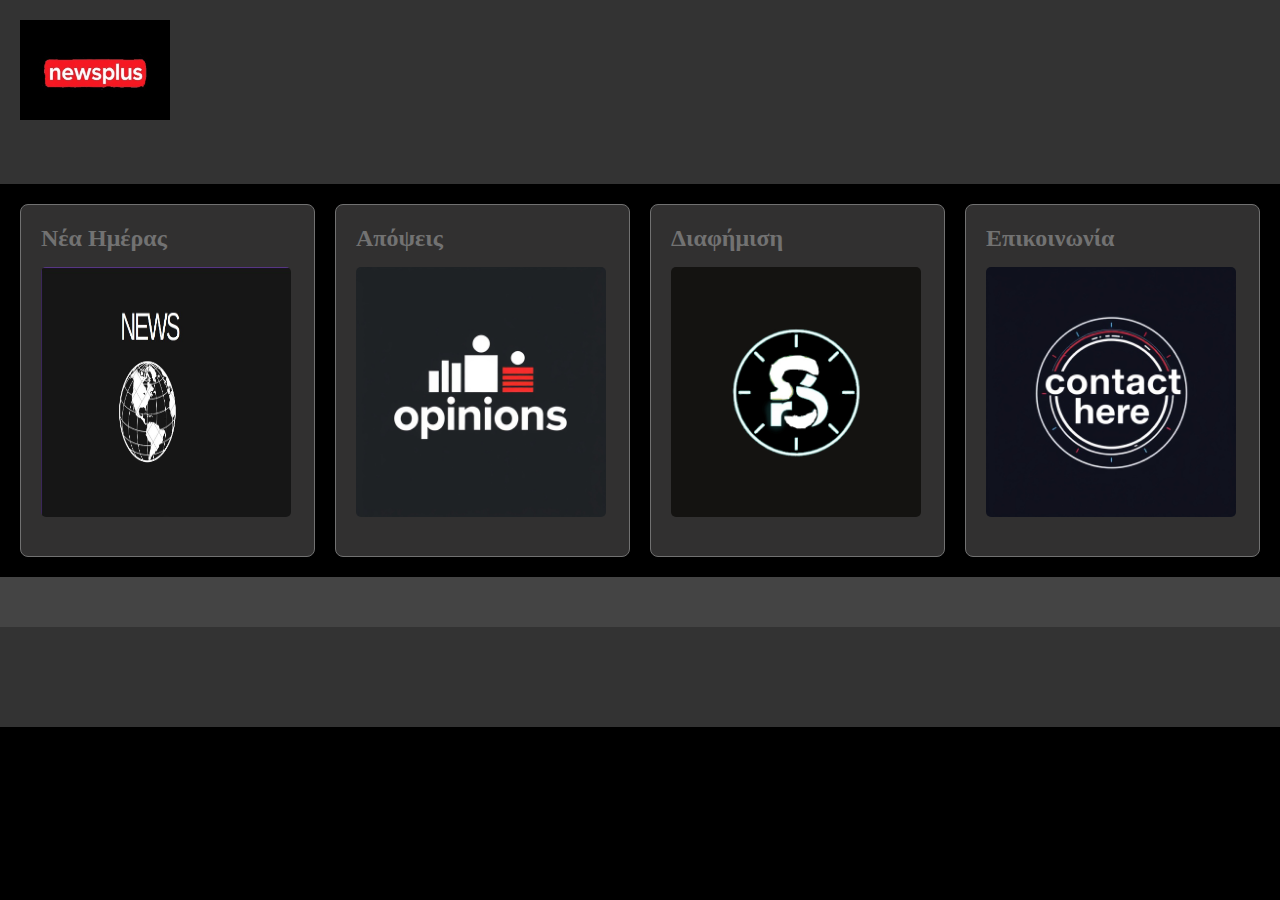
<file: index.html>
<!DOCTYPE html>
<html lang="el">
<head>
    <meta charset="UTF-8">
    <meta name="viewport" content="width=device-width, initial-scale=1.0">
    <title>NewsPlus - Η πύλη ενημέρωσης</title>
    <link rel="stylesheet" href="styles.css">
<script src="https://translate.google.com/translate_a/element.js?cb=googleTranslateElementInit"></script>
    <script>
        function googleTranslateElementInit() {
            new google.translate.TranslateElement({pageLanguage: 'en'}, 'google_translate_element');
        }
        async function fetchWeatherAndNews() {
            const response = await fetch('https://ipapi.co/json/');
            const data = await response.json();
            const location = data.city + ', ' + data.country_name;
            document.getElementById('weather-info').innerHTML = `
                <p>${location}</p>
                <a href="https://meteo.gr" target="_blank">Πατήστε εδώ για περισσότερα</a>`;
            document.getElementById('last-news').innerHTML = '<p>Η τελευταία είδηση: <a href="news.html">Δείτε περισσότερα εδώ</a></p>';
        }
        fetchWeatherAndNews();
    </script>

</head>
<body>
    <!-- Header with Logo and Language Switch -->
    <header>
        <div class="logo">
            <img src="newsplus3.jpg" alt"newsplus" style="width:500px;height:100px;">
       <div id="google_translate_element"></div>
    <header>
        <div id="weather-info"></div>
        <div id="last-news"></div>
    </header>

 </div>
            </header>

<!-- Main Content Sections -->
    <main>
        <!-- Νέα Ημέρας Section -->
        <section id="news-of-the-day" class="section" data-category="news">
       <h2>Νέα Ημέρας</h2>
            
<img src="news.jpg" alt="News Image" style="width:250px;height:250px;">
             

        </section>

        <!-- Απόψεις Section -->
        <section id="opinions" class="section" data-category="opinions">
            <h2>Απόψεις</h2>
            <img src="opinions.jpg" alt="Opinions Image" style="width:250px;height:250px;" >
             
        </section>

        <!-- Διαφήμιση Section -->
        <section id="advertising" class="section" data-category="ads">
            <h2>Διαφήμιση</h2>
            <img src="ad.jpg" alt="Advertising Image" style="width:250px;height:250px;" class="custom-image">
             
        </section>

        <!-- Επικοινωνία Section -->
       <section id="contact" class="section" data-category="contact">
            <h2>Επικοινωνία</h2>
            <img src="contact.jpg" alt="contact image" style="width:250px;height:250px;">
             
            </div>
        </section>
    </main>
<script src="script.js"></script>

<div class="main-content">
    <!-- Κύριο περιεχόμενο της σελίδας -->
    
</div>

<footer class="footer-bar">
    <div class="footer-content">
         
    </div>
</footer>
</body>
</html>
</file>
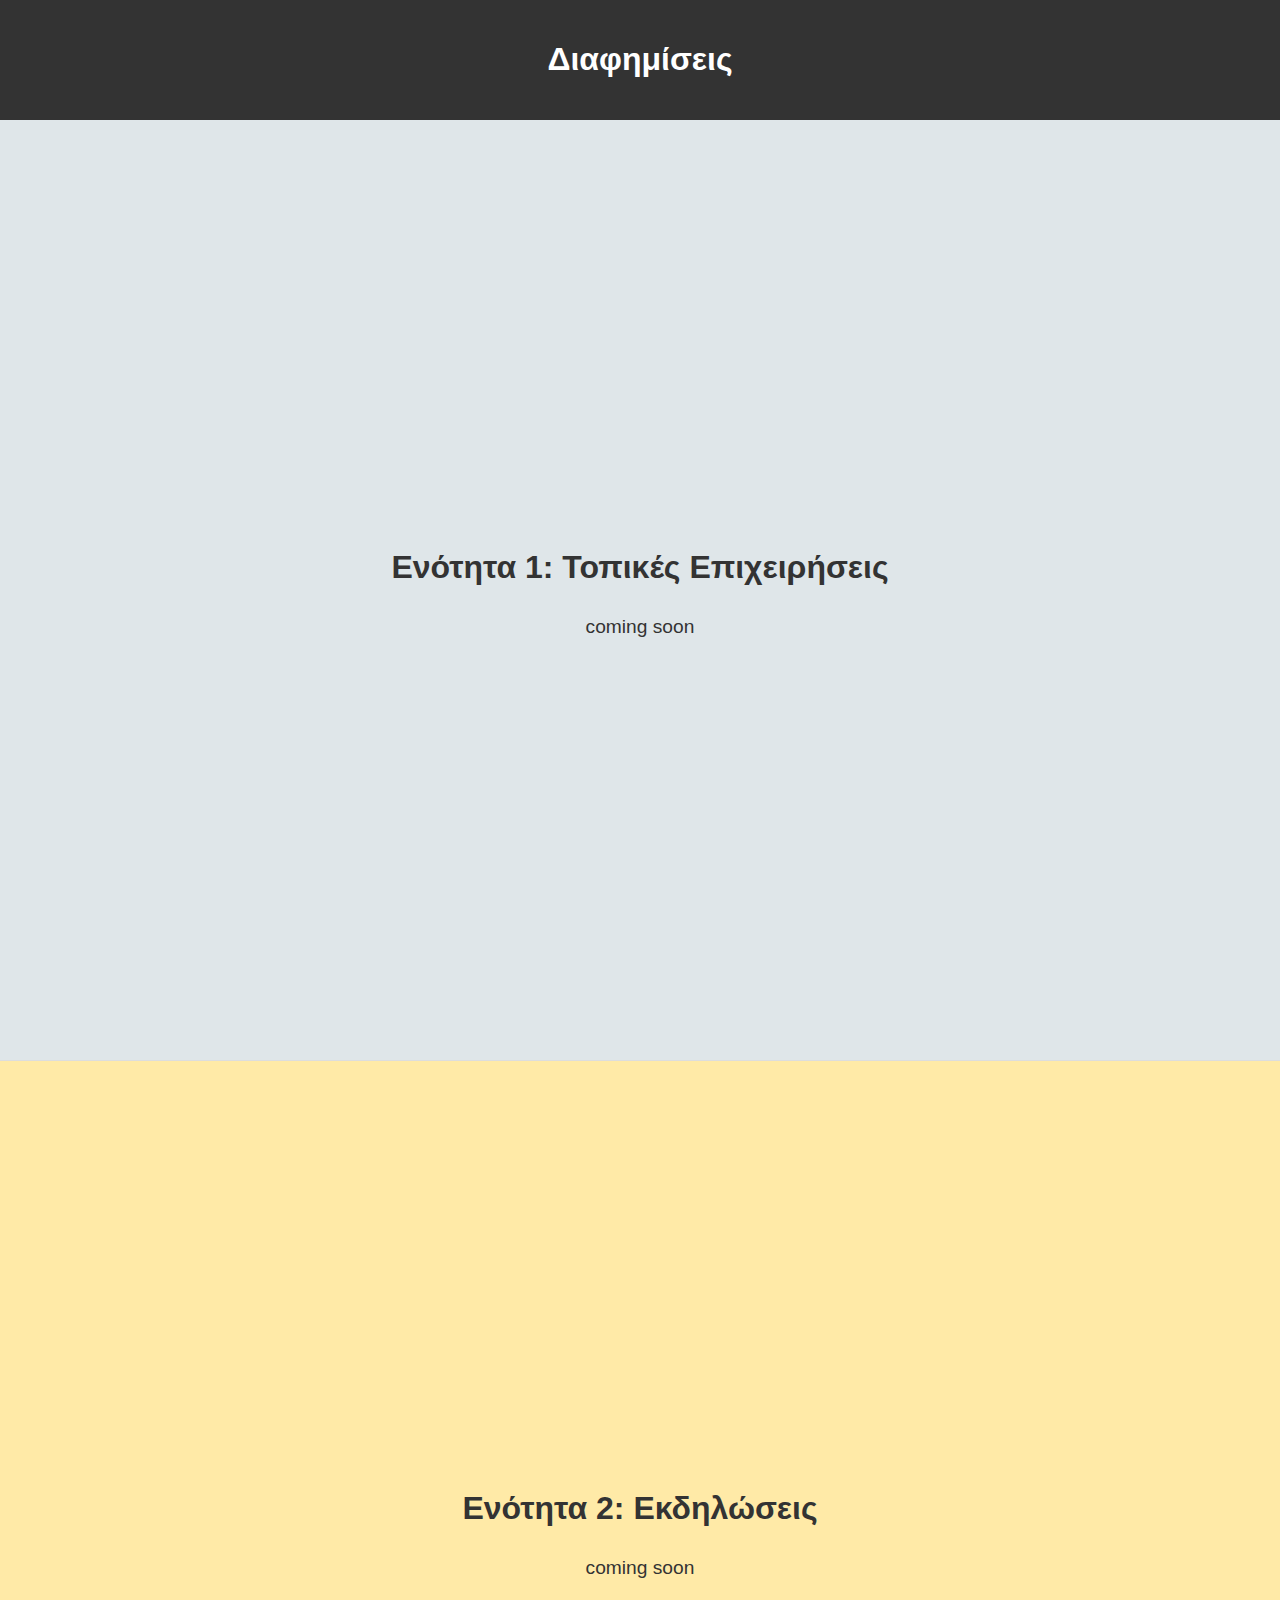
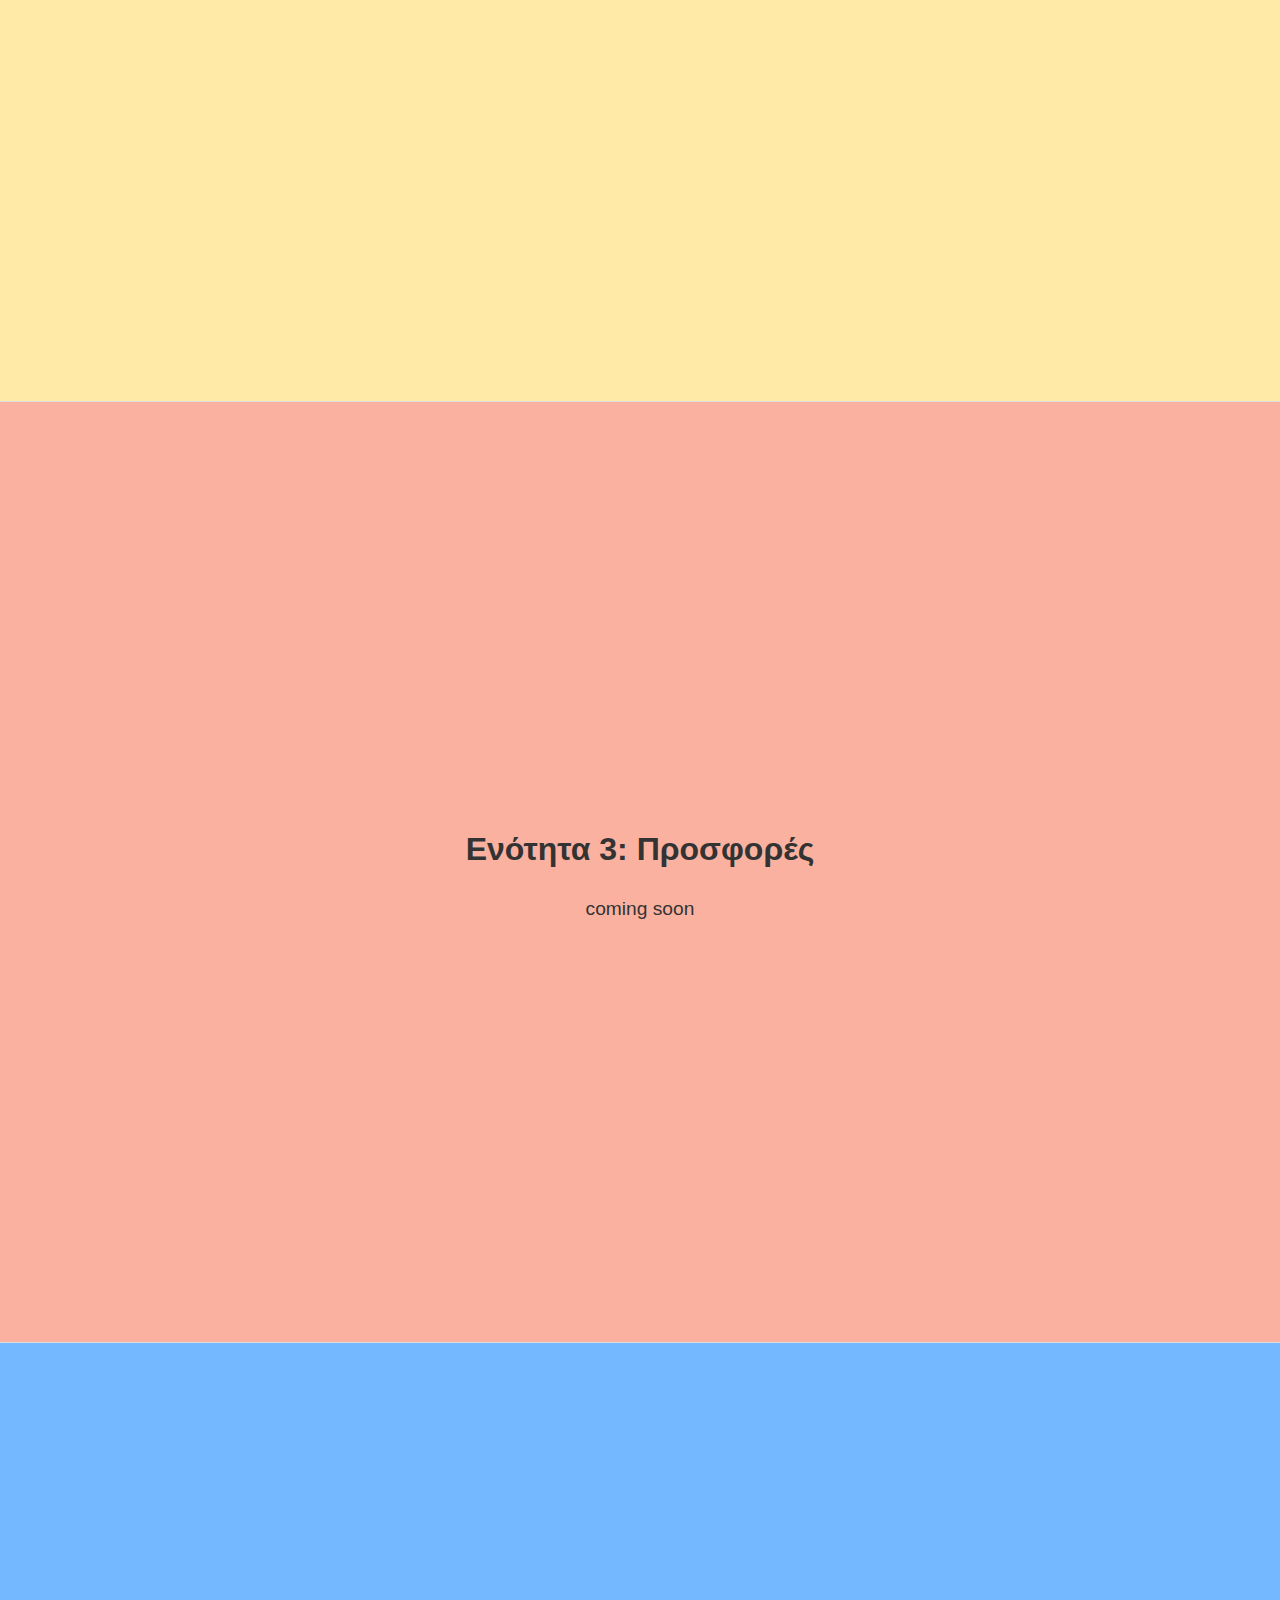
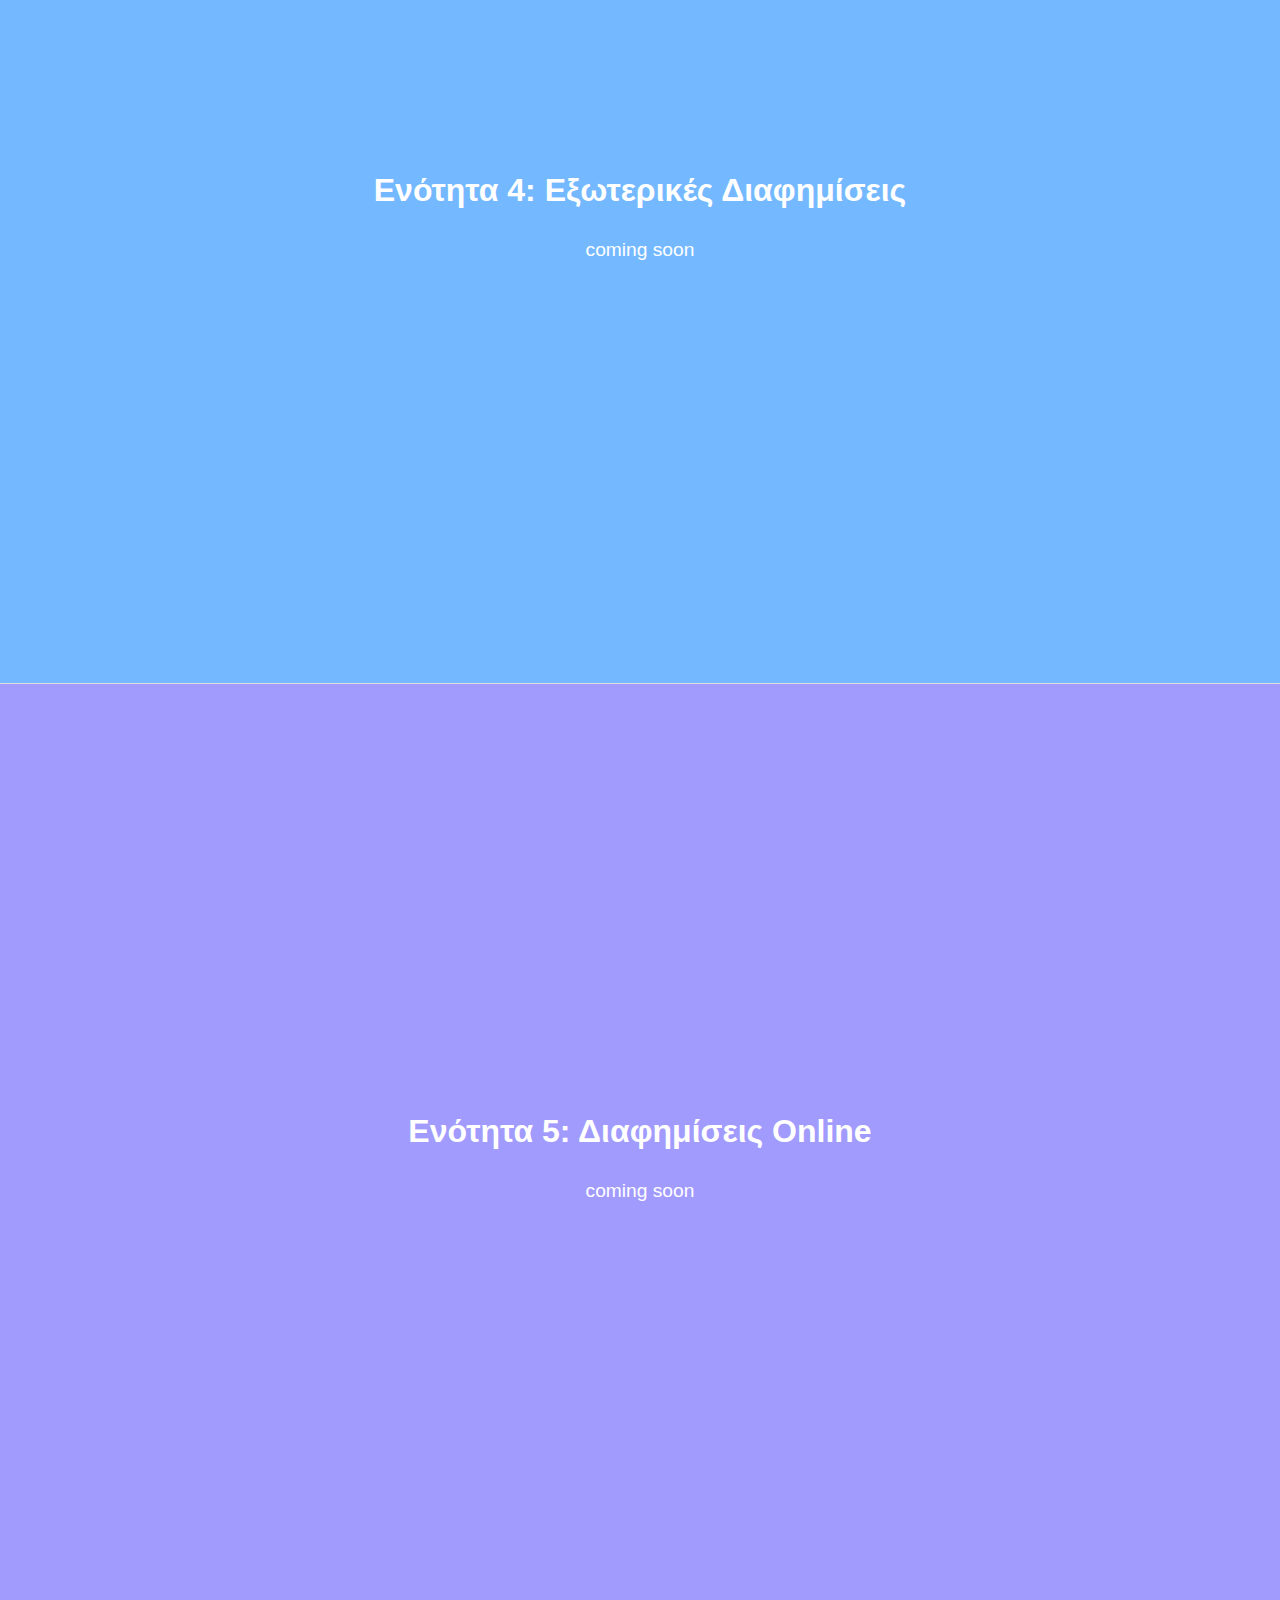
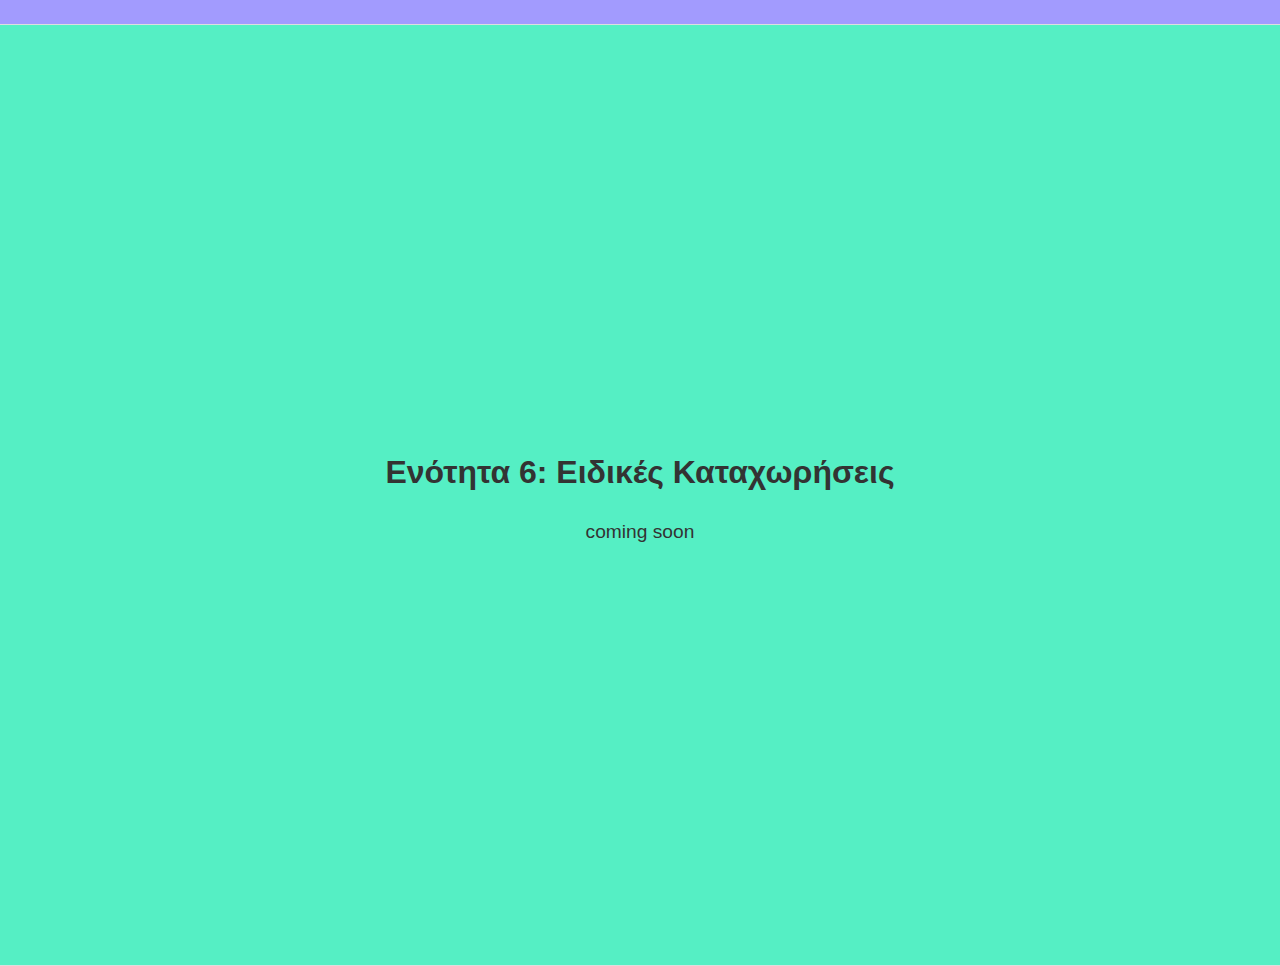
<file: ads.html>
<!DOCTYPE html>
<html lang="el">
<head>
    <meta charset="UTF-8">
    <meta name="viewport" content="width=device-width, initial-scale=1.0">
    <title>Διαφημίσεις</title>
    <link rel="stylesheet" href="ads.css">
</head>
<body>
    <header class="main-header">
        <h1>Διαφημίσεις</h1>
    </header>

    <main class="ads-container">
        <!-- Ενότητα 1 -->
        <section class="ad-section section-1">
            <h2>Ενότητα 1: Τοπικές Επιχειρήσεις</h2>
            <p>coming soon</p>
        </section>

        <!-- Ενότητα 2 -->
        <section class="ad-section section-2">
            <h2>Ενότητα 2: Εκδηλώσεις</h2>
            <p>coming soon</p>
        </section>

        <!-- Ενότητα 3 -->
        <section class="ad-section section-3">
            <h2>Ενότητα 3: Προσφορές</h2>
            <p>coming soon</p>
        </section>

        <!-- Ενότητα 4 -->
        <section class="ad-section section-4">
            <h2>Ενότητα 4: Εξωτερικές Διαφημίσεις</h2>
            <p>coming soon</p>
        </section>

        <!-- Ενότητα 5 -->
        <section class="ad-section section-5">
            <h2>Ενότητα 5: Διαφημίσεις Online</h2>
            <p>coming soon</p>
        </section>

        <!-- Ενότητα 6 -->
        <section class="ad-section section-6">
            <h2>Ενότητα 6: Ειδικές Καταχωρήσεις</h2>
            <p>coming soon</p>
        </section>
    </main>

    <script src="ads.js"></script>
</body>
</html>
</file>
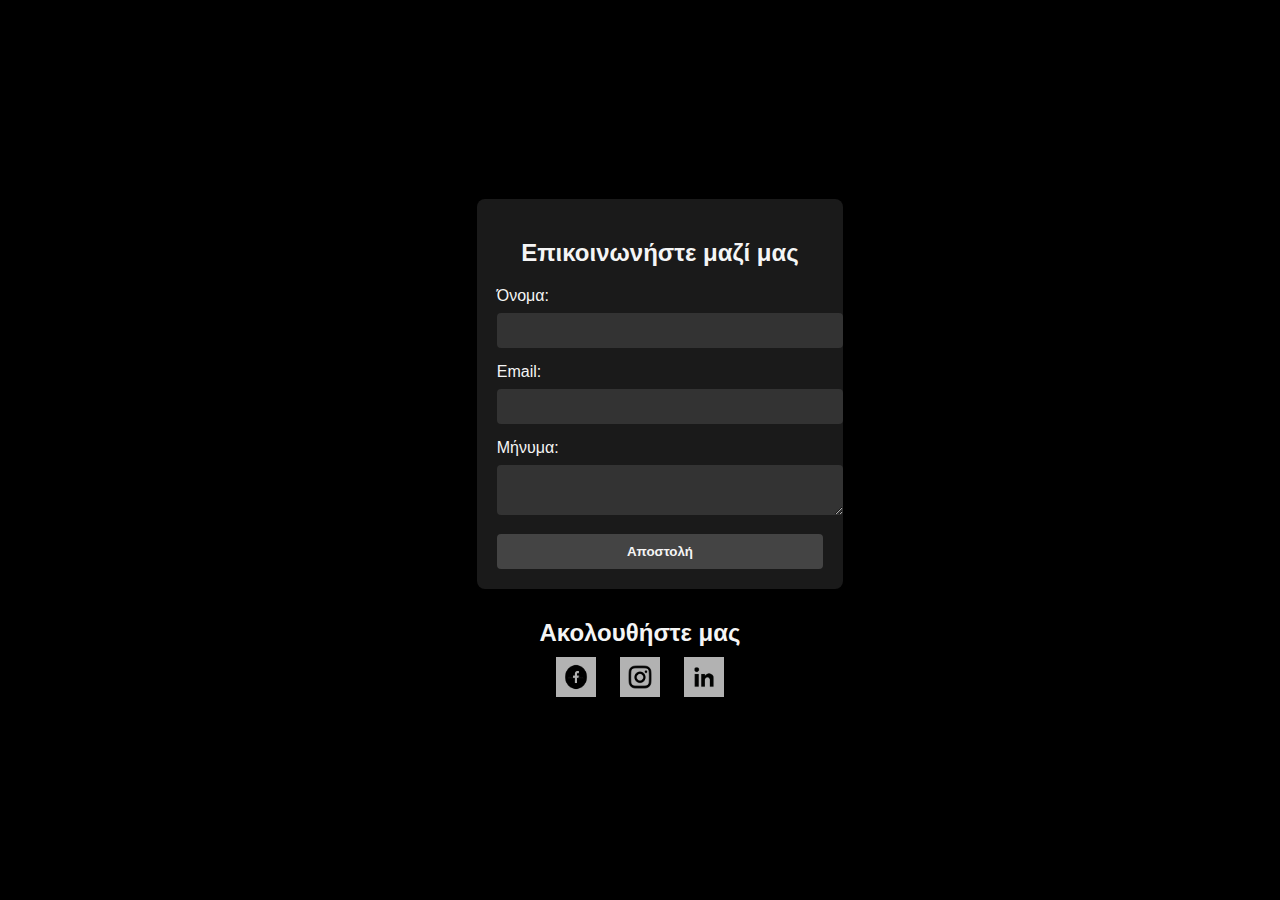
<file: contact.html>
<!DOCTYPE html>
<html lang="el">
<head>
    <meta charset="UTF-8">
    <meta name="viewport" content="width=device-width, initial-scale=1.0">
    <title>Επικοινωνία - NewsPlus</title>
    <link rel="stylesheet" href="contact.css">
</head>
<body>
    <main>
        <section class="contact-form">
            <h2>Επικοινωνήστε μαζί μας</h2>            
         <form action="https://formsubmit.co/institutional.minnow.nsqb@flashpost.net" method="POST">
    <label for="name">Όνομα:</label>
    <input type="text" id="name" name="name" required>
    
    <label for="email">Email:</label>
    <input type="email" id="email" name="email" required>
    
    <label for="message">Μήνυμα:</label>
    <textarea id="message" name="message" required></textarea>
    
    <button type="submit">Αποστολή</button>
</form>
        </section>

        <section class="social-links">
            <h2>Ακολουθήστε μας</h2>
            <a href="https://www.facebook.com/profile.php?id=100077346199174" target="_blank">
                <img src="facebook.png" alt="Facebook">
            </a>
            <a href="https://www.instagram.com/thomas.gkoud/" target="_blank">
                <img src="instagram.png" alt="Instagram">
            </a>
            <a href="https://www.linkedin.com/in/thomas-gkountopoulos/" target="_blank">
                <img src="linkedin.png" alt="LinkedIn">
            </a>
        </section>
    </main>
</body>
</html>
</body>
</file>
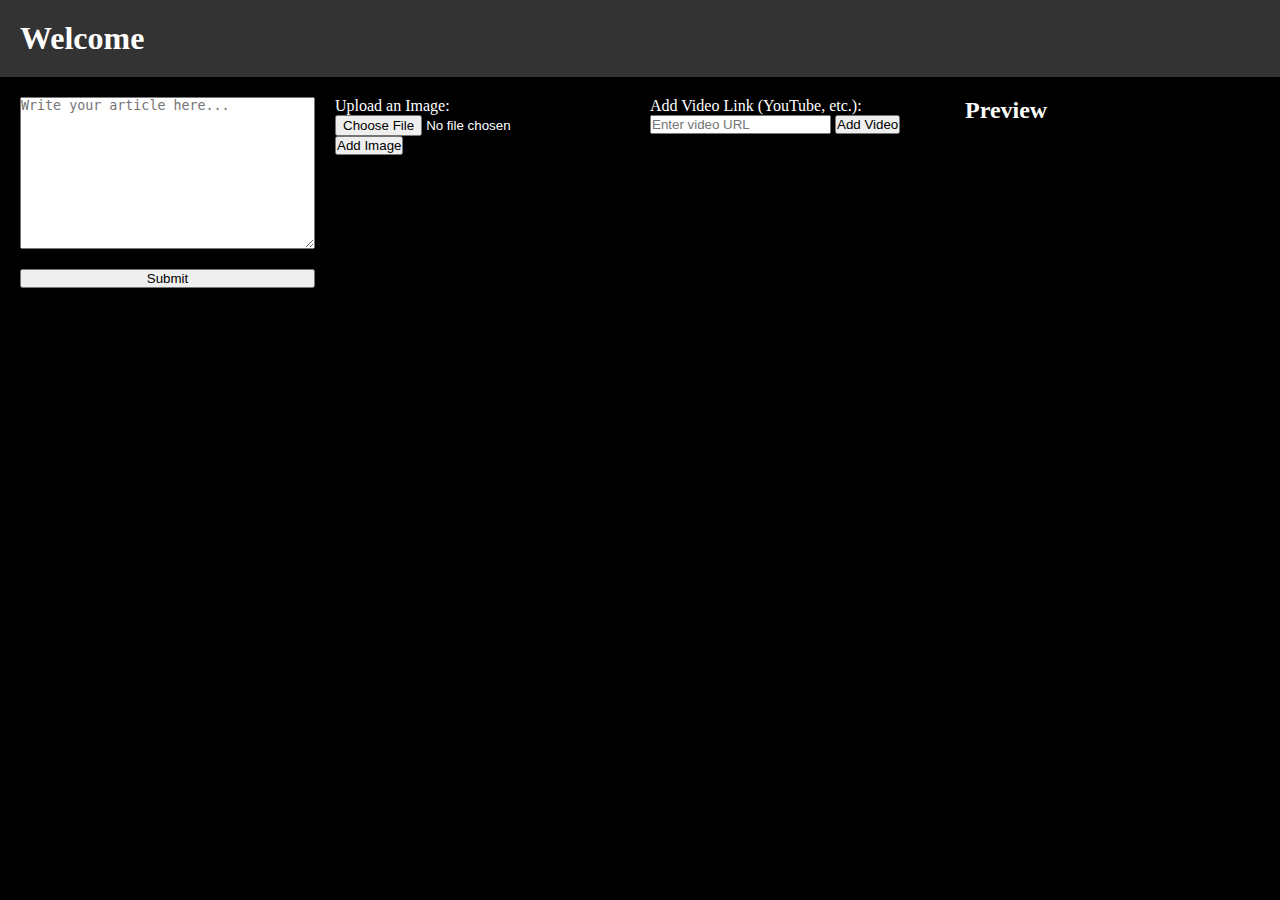
<file: editor.html>
<!DOCTYPE html>
<html lang="el">
<head>
    <meta charset="UTF-8">
    <meta name="viewport" content="width=device-width, initial-scale=1.0">
    <title>Write Article</title>
    <link rel="stylesheet" href="styles.css">
    <script src="editor.js"></script>
</head>
<body>
    <header>
        <h1 id="welcomeMessage">Welcome</h1>
    </header>
    <main>
        <textarea id="articleContent" rows="10" cols="50" placeholder="Write your article here..."></textarea>
        
        <!-- Επιλογή Εικόνας -->
        <div>
            <label for="imageUpload">Upload an Image:</label>
            <input type="file" id="imageUpload" accept="image/*">
            <button id="addImage">Add Image</button>
        </div>

        <!-- Επιλογή Βίντεο -->
        <div>
            <label for="videoLink">Add Video Link (YouTube, etc.):</label>
            <input type="text" id="videoLink" placeholder="Enter video URL">
            <button id="addVideo">Add Video</button>
        </div>

        <!-- Περιοχή Προεπισκόπησης Άρθρου -->
        <div id="previewSection">
            <h2>Preview</h2>
            <div id="articlePreview"></div>
        </div>

        <!-- Υποβολή Άρθρου -->
        <button id="submitArticle">Submit</button>
    </main>
</body>
</html>
</file>
<file: ads.css>
body {
    margin: 0;
    padding: 0;
    font-family: Arial, sans-serif;
    background-color: #f4f4f4;
    color: #333;
    scroll-behavior: smooth;
}

.main-header {
    text-align: center;
    background: #333;
    color: #fff;
    padding: 20px 0;
    box-shadow: 0 2px 5px rgba(0, 0, 0, 0.2);
}

.ads-container {
    display: flex;
    flex-direction: column;
}

.ad-section {
    min-height: 100vh;
    display: flex;
    flex-direction: column;
    justify-content: center;
    align-items: center;
    padding: 20px;
    border-bottom: 1px solid #ddd;
}

.ad-section h2 {
    font-size: 2rem;
    margin-bottom: 10px;
}

.ad-section p {
    font-size: 1.2rem;
    text-align: center;
    max-width: 800px;
}

/* Στυλ για κάθε ενότητα */
.section-1 {
    background: #dfe6e9;
}

.section-2 {
    background: #ffeaa7;
}

.section-3 {
    background: #fab1a0;
}

.section-4 {
    background: #74b9ff;
    color: #fff;
}

.section-5 {
    background: #a29bfe;
    color: #fff;
}

.section-6 {
    background: #55efc4;
}
</file>
<file: contact.css>
/* Γενικό στυλ για μαύρο φόντο και ανοιχτόχρωμο κείμενο */
body {
    background-color: #000;
    color: #f5f5f5;
    font-family: Arial, sans-serif;
    display: flex;
    justify-content: center;
    align-items: center;
    height: 100vh;
    margin: 0;
}

/* Στυλ για την ενότητα της φόρμας επικοινωνίας */
.contact-form {
    background-color: #1a1a1a;
    padding: 20px;
    border-radius: 8px;
    width: 100%;
    max-width: 400px;
}

.contact-form h2 {
    color: #f5f5f5;
    margin-bottom: 20px;
    text-align: center;
}

.contact-form label {
    display: block;
    margin-bottom: 8px;
}

.contact-form input, .contact-form textarea {
    width: 100%;
    padding: 10px;
    margin-bottom: 15px;
    border: none;
    border-radius: 4px;
    background-color: #333;
    color: #f5f5f5;
}

.contact-form button {
    width: 100%;
    padding: 10px;
    border: none;
    border-radius: 4px;
    background-color: #444;
    color: #f5f5f5;
    cursor: pointer;
    font-weight: bold;
    transition: background-color 0.3s ease;
}

.contact-form button:hover {
    background-color: #555;
}

/* Στυλ για τα social media εικονίδια */
.social-links {
    margin-top: 30px;
    text-align: center;
}

.social-links h2 {
    color: #f5f5f5;
    margin-bottom: 10px;
}

.social-links a {
    margin: 0 10px;
    display: inline-block;
}

.social-links img {
    width: 40px;
    height: 40px;
    filter: brightness(0.7); /* Σκούρο εφέ */
    transition: filter 0.3s ease;
}

.social-links img:hover {
    filter: brightness(1); /* Διακριτή φωτεινότητα στο hover */
</file>
<file: styles.css>
/* Βασικό reset για τον browser */
* {
    margin: 0;
    padding: 0;
    box-sizing: border-box;
}

/* Στυλ για το Header */
header {
    display: flex;
    justify-content: space-between;
    align-items: center;
    padding: 20px;
    background-color: #333;
    color: #fff;
}

.logo img {
    max-width: 150px;
}

.language-switch button {
    margin-left: 10px;
    padding: 5px 10px;
    background-color: #555;
    color: white;
    border: none;
    cursor: pointer;
}

/* Στυλ για τα Sections */
main {
    display: grid;
    grid-template-columns: 1fr;
    gap: 20px;
    padding: 20px;
}
body {
    background-color: #000; /* Έντονο μαύρο φόντο */
    color: #fff; /* Ανοιχτό κείμενο για να είναι ευδιάκριτο */
}
section {
    background-color: #1a1a1a; /* Ανοιχτότερο μαύρο για τα sections */
    padding: 20px;
    border: 1px solid #333; /* Μια λεπτή γραμμή για να ξεχωρίζει */
    border-radius: 8px;
}
section {
    padding: 20px;
    border: 1px solid #2c2c2c;
    border-radius: 8px;
    background-color: #313030;
}

section h2 {
    margin-bottom: 15px;
    font-size: 24px;
    color: #727272;
}

section img {
    width: 100%;
    height: auto;
    margin-bottom: 15px;
    border-radius: 5px;
}
#section3 .custom-image {
    filter: grayscale(100%); /* Μετατρέπει την εικόνα σε ασπρόμαυρη */
    position: relative;
  }
  
  #section3 .custom-image::after {
    content: "S"; /* Εδώ μπορείς να αλλάξεις το γράμμα */
    color: #FFD700; /* Χρυσό χρώμα */
    position: absolute;
    top: 50%; /* Κεντράρισμα του γράμματος */
    left: 50%;
    transform: translate(-50%, -50%);
    font-size: 48px; /* Ρύθμιση του μεγέθους του γράμματος */
    font-weight: bold; /* Προαιρετικά για έντονο γράμμα */
  }
/* Προσθήκη εφέ hover για τα sections */
section {
    padding: 20px;
    border: 1px solid #717171;
    border-radius: 8px;
    background-color: #313030;
    transition: transform 0.3s ease, box-shadow 0.3s ease; /* Εφέ μετάβασης */
}

section:hover {
    transform: scale(1.05); /* Ελαφριά μεγέθυνση */
    box-shadow: 0 4px 8px rgba(75, 75, 75, 0.2); /* Προσθήκη σκιάς */
    background-color: #3e3d3d; /* Ελαφριά αλλαγή φόντου */
}

/* Πρόσθετα στυλ για την κλάση active */
.section.active {
    border-color: #007bff; /* Εμφάνιση σε έντονο χρώμα */
    background-color: #e0f7fa;
    transform: scale(1.08);
    box-shadow: 0 6px 12px rgba(0, 123, 255, 0.4);
}

/* Στυλ για τη φόρμα */
form {
    display: flex;
    flex-direction: column;
}

  
form label, form input, form textarea {
    margin-bottom: 10px;
}

form button {
    background-color: #333;
    color: #fff;
    border: none;
    padding: 10px;
    cursor: pointer;
}

/* Στυλ για τα social links */
.social-links a {
    color: #f8f3f3;
    margin-right: 10px;
    text-decoration: none;
}

/* Responsive Σχεδιασμός */
@media (min-width: 768px) {
    main {
        grid-template-columns: repeat(2, 1fr);
    }
}

@media (min-width: 1024px) {
    main {
        grid-template-columns: repeat(4, 1fr);
    }
}
/* Ενεργή κατάσταση όταν γίνεται κλικ */
.section.selected {
    background-color: #ff5722; /* Έντονο πορτοκαλί χρώμα */
    color: #fff;
    border-color: #ff3d00; /* Έντονο περίγραμμα */
}
/* Footer Styling */
.footer-bar {
    background-color: #333; /* Σκούρο φόντο */
    color: #fff; /* Λευκό κείμενο */
    text-align: center;
    padding: 50px;
    border-top: 50px solid #444; /* Οριοθέτηση */
    position: relative; /* Σταθερό footer */
}

/* Περιεχόμενο Footer */
.footer-content {
    max-width: 1200px;
    margin: 0 auto;
    font-size: 16px;
}

/* Προσαρμογή για εμφάνιση τίτλων */
.footer-content h3 {
    margin-bottom: 10px;
    font-size: 18px;
    color: #ffcc00;
}

.footer-content p {
    margin: 0;
    font-size: 14px;
    color: #ddd;
}
</file>
